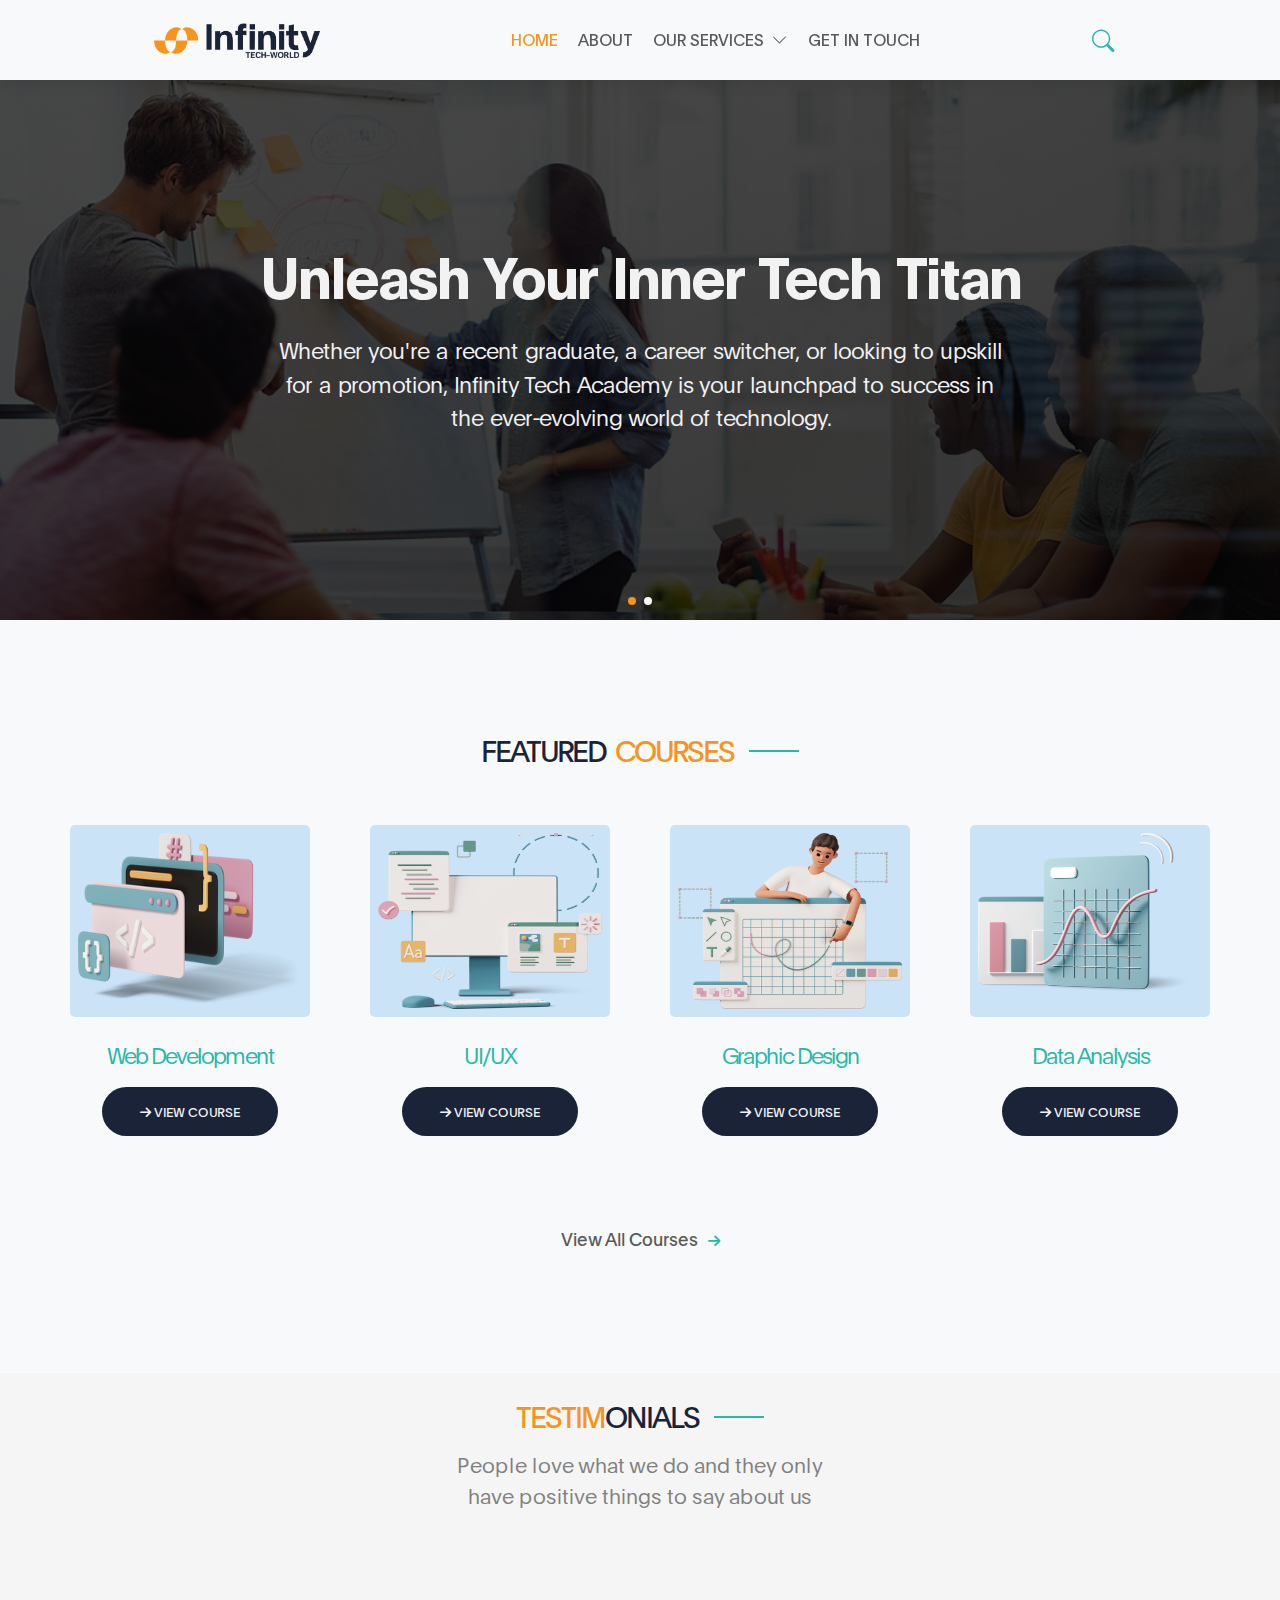
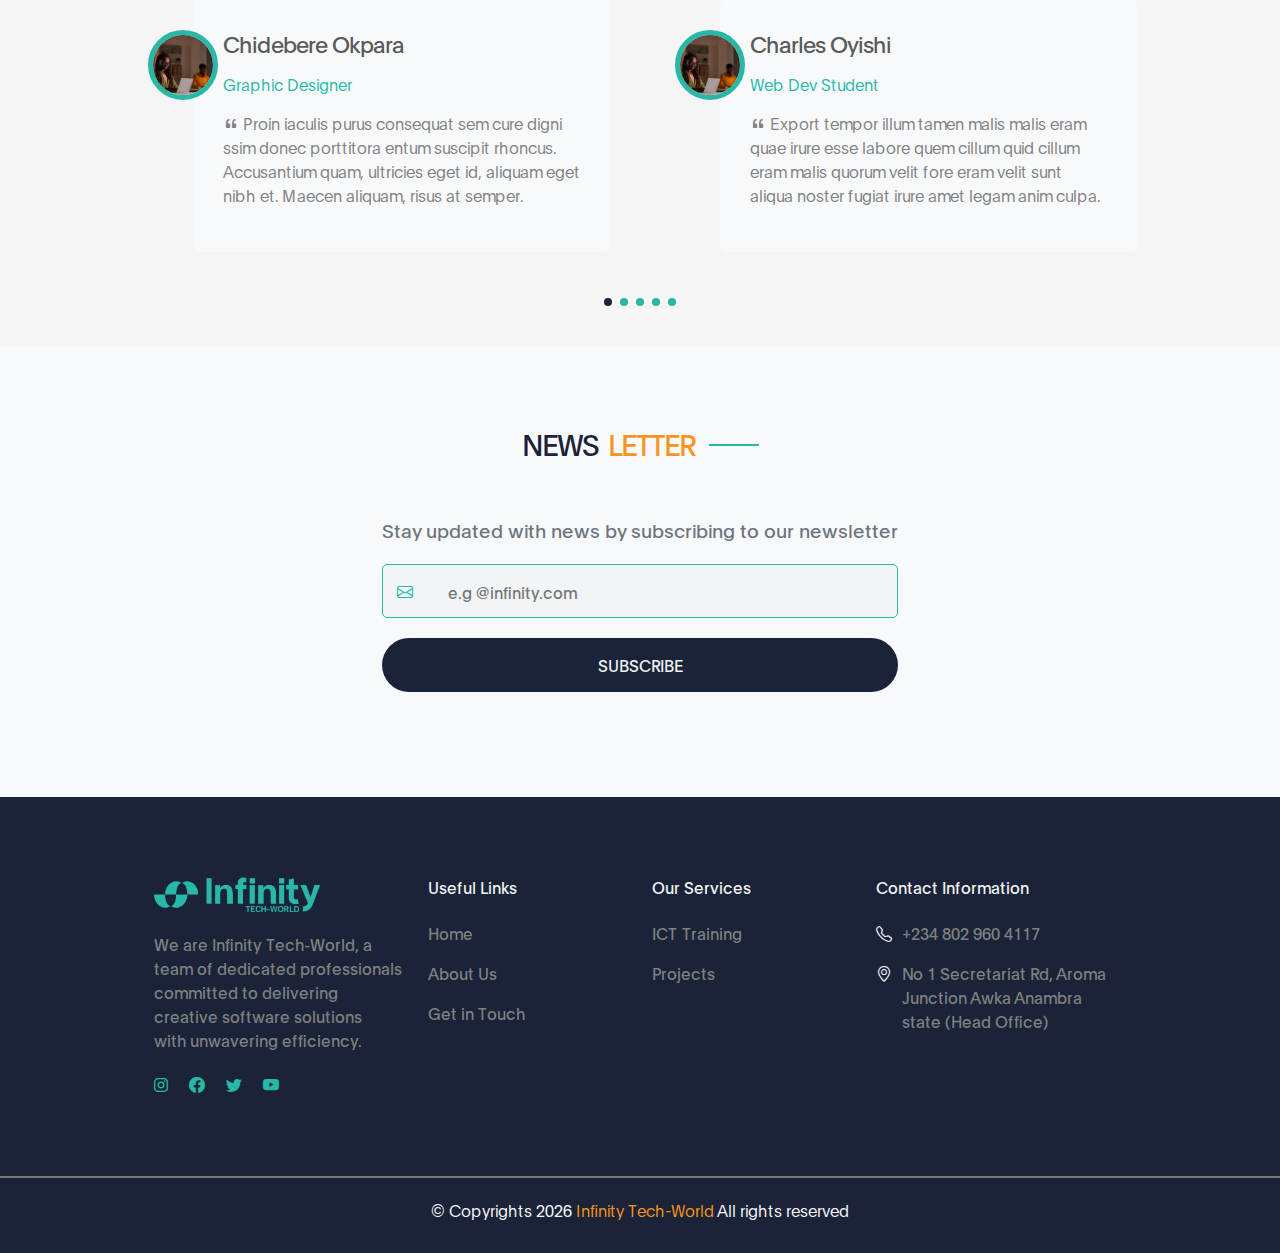
<file: index.html>
<!DOCTYPE html>
<html lang="en">

<head>
  <meta charset="UTF-8">
  <meta name="viewport" content="width=device-width, initial-scale=1.0">
  <title>Home</title>
  <link rel="stylesheet" href="Assets/bootstrap/css/bootstrap.min.css">
  <link rel="stylesheet" href="Assets/bootstrap-icons/bootstrap-icons.min.css">
  <link rel="stylesheet" href="Assets/fontawesome/all.min.css">
  <link rel="stylesheet" href="Assets/fontawesome/fontawesome.min.css">
  <link rel="stylesheet" href="Assets/swiper/swiper-bundle.min.css">

  <link rel="stylesheet" href="style.css">

</head>

<body>

  <!-- HEADER SECTION    -->

  <header id="header">
    <!-- LOGO    -->
    <div class="logo">
      <img src="Assets/Images/Logos/BigScreenLogo.png" alt="logo image" id="BigScreenLogo" />
      <img src="Assets/Images/Logos/SmallScreenLogo.png"" alt=" logo image" id="SmallScreenLogo" />
    </div>


    <!-- NAVIGATION BAR   -->
    <nav class="navBar" id="navBar">
      <ul class="nav">
        <div class="closeBox">
          <div id="closeMenu">
            <i class="fa fa-times" id="times"></i>
          </div>
        </div>
        <li>
          <a class="nav-link active" href="Index.html">Home</a>
        </li>

        <li>
          <a class="nav-link  " href="about.html">About</a>
        </li>
        <li class="dropdown" id="drop1">
          <a href="javascript:void(0)"><span class="services">Our Services</span> <i class="bi bi-chevron-down "
              id="iconUp"></i></a>
          <ul id="container1">
            <li class="dropdown" id="drop2">
              <a href="javascript:void(0)"><span>ICT Training</span> <i class="bi bi-chevron-down"></i></a>
              <ul id="container2">
                <li><a href="#">Desktop Publishing</a></li>
                <li><a href="#">Web Development</a></li>
                <li><a href="#">Graphic Design</a></li>
                <a href="courses.html" class="courseMore" style="border-radius: 2px; display: inline-block; width: 100%; ">View
                  More</a>
              </ul>
            </li>
            <li>
              <a href="#">Projects</a>
            </li>
          </ul>
        </li>
        <li><a href="contact.html" class="getIntouch customBtn">Get in touch</a></li>
      </ul>
    </nav>
    <!-- NAV MENU  -->
    <div id="action">
      <!-- SEARCH  -->
      <div class="searchBtn" id="searchBtn">
        <i class="bi bi-search"></i>
      </div>
      <div class="searchBackDrop" id="searchBackDrop">
        <!-- <div class="closeSearch" id="closeSearch">
          <i class="fa fa-times" id="searchClose"></i>
        </div> -->

        <form action="#" id="searchForm">
          <label for="searchInput">
            <i class="bi bi-search formIcon"></i>
          </label>
          <input type="text" placeholder="Search Course..." id="searchInput">
        </form>

      </div>
      <div class="toggler" id="toggler">
        <i class="fa fa-bars-staggered mobile-nav-toggle " id="toggle"></i>
      </div>
    </div>

  </header>



  <main>

    <!-- HERO  -->
    <section class="Hero " id="hero">
      <div class="swiper heroSwiper">
        <div class="swiper-wrapper">
          <!-- SLIDE ONE  -->
          <div class="swiper-slide slide-1">
            <div class="text-container">
              <h2> Unleash Your Inner Tech Titan


              </h2>
              <p>
                Whether you're a recent graduate, a career switcher, or looking to upskill for a
                promotion, Infinity Tech Academy is your launchpad to success in the ever-evolving
                world of technology.
              </p>
            </div>
          </div>
          <!-- SLIDE TWO  -->
          <div class="swiper-slide slide-2">
            <div class="text-container">
              <h2> We are a passionate community


              </h2>
              <p>dedicated to empowering individuals and organizations with the knowledge and
                expertise to thrive in the dynamic tech landscape. </p>
            </div>
          </div>
          <!-- SLIDE THREE  -->
          <!-- <div class="swiper-slide slide-3">
            <div class="text-container">
              <h2>Start Your Tech Career At <span>Infinity Tech Academy</span>

              </h2>
              <p>We are empowering tomorrow's innovators today with cutting-edge
                IT skills, fostering innovation, economic
                growth and technological adoption on the continent.</p>
            </div>
          </div> -->
        </div>
        <div class="swiper-pagination"></div>
      </div>
    </section>


    <!-- COURSES  -->
    <section id="courses" class="Courses section">
      <div class="sectionHeader">
        <h2>Featured <span>courses</span></h2>
      </div>

      <div class="courseContainer">
        <!-- CARD ONE -->
        <div class="Ccard">
          <div class="img">
            <img src="Assets/Images/CourseImg/web.png" alt="" class="courseImg">
            <p class="imgOverlay">
              <span class="truncate-overflow">
                Become a full-fledged web developer with expertise in
                both front-end and back-end development. Build dynamic and interactive
                websites from scratch.
              </span>
            </p>
          </div>
          <div class="cardBody">
            <p class="cardTitle">
              <a href="#">web development </a>
            </p>
            <button class="readMore">
              <a href="#"><i class="fa fa-arrow-right"></i> view course</a>
            </button>
          </div>
        </div>

        <!-- CARD TWO -->
        <div class="Ccard">
          <div class="img">
            <img src="Assets/Images/CourseImg/UIUX.png" alt="" class="courseImg">
            <p class="imgOverlay">
              <span class="truncate-overflow">
                Master the art of creating intuitive and visually
                appealing user experiences that captivate users and drive engagement.
              </span>
            </p>
          </div>
          <div class="cardBody">
            <p class="cardTitle">
              <a href="#">UI/UX</a>
            </p>
            <button class="readMore">
              <a href="#"><i class="fa fa-arrow-right"></i> view course</a>
            </button>
          </div>
        </div>


        <!-- CARD THREE -->
        <div class="Ccard">
          <div class="img">
            <img src="Assets/Images/CourseImg/graphiocDesign.png" alt="" class="courseImg">
            <p class="imgOverlay">
              <span class="truncate-overflow">
                Unleash your creative potential and learn to
                produce stunning graphic designs using industry-standard software like Adobe
                Photoshop and Illustrator.
              </span>
            </p>
          </div>
          <div class="cardBody">
            <p class="cardTitle">
              <a href="#">graphic design</a>
            </p>
            <button class="readMore">
              <a href="#"><i class="fa fa-arrow-right"></i> view course</a>
            </button>
          </div>
        </div>

        <!-- CARD FOUR -->
        <div class="Ccard " id="card4">
          <div class="img">
            <img src="Assets/Images/CourseImg/analysis.png" alt="" class="courseImg">
            <p class="imgOverlay">
              <span class="truncate-overflow">

                Transform from data novice to data guru!
                Learn to collect, analyze, and interpret data to gain valuable insights that inform
                strategic decision-making
              </span>
            </p>
          </div>
          <div class="cardBody">
            <p class="cardTitle">
              <a href="#">data analysis</a>
            </p>
            <button class="readMore">
              <a href="#"><i class="fa fa-arrow-right"></i> view course</a>
            </button>
          </div>
        </div>


      </div>
      <div id="allCoursesBtn">
        <a href="courses.html">
          view all courses <i class="fa fa-arrow-right"></i>
        </a>
      </div>
    </section>


    <!-- TESTIMONIAL SECTION   -->

    <section id="testimonials" class="testimonials section">
      <div class="testimonialContainer">
        <div class="sectionHeader">
          <h2><span>Testim</span>onials</h2>
          <p class="">People love what we do and they only have positive things to say about us</p>
        </div>

        <div class="testimonials-slider swiper">
          <div class="swiper-wrapper">
            <!-- SLIDE ONE -->
            <div class="swiper-slide">
              <div class="testimonial-wrapper">
                <div class="testimonial-item">
                  <img src="Assets/Images/testimonials/testimonialImg.webp" class="testimonial-img" alt="">
                  <h3>Chidebere Okpara</h3>
                  <p class="course">Graphic Designer</p>
                  <p>
                    <i class="bi bi-quote"></i>
                    Proin iaculis purus consequat sem cure digni ssim donec porttitora entum suscipit rhoncus.
                    Accusantium
                    quam, ultricies eget id, aliquam eget nibh et. Maecen aliquam, risus at semper.

                  </p>
                </div>
              </div>
            </div>
            <!-- SLIDE TWO -->
            <div class="swiper-slide">
              <div class="testimonial-wrapper">
                <div class="testimonial-item">
                  <img src="Assets/Images/testimonials/testimonialImg.webp" class="testimonial-img" alt="">
                  <h3>Charles Oyishi</h3>
                  <p class="course">Web Dev Student</p>
                  <p>
                    <i class="bi bi-quote"></i>
                    Export tempor illum tamen malis malis eram quae irure esse labore quem cillum quid cillum eram malis
                    quorum velit fore eram velit sunt aliqua noster fugiat irure amet legam anim culpa.

                  </p>
                </div>
              </div>
            </div>
            <!-- SLIDE THREE -->
            <div class="swiper-slide">
              <div class="testimonial-wrapper">
                <div class="testimonial-item">
                  <img src="Assets/Images/testimonials/testimonialImg.webp" class="testimonial-img" alt="">
                  <h3>Ella Clement</h3>
                  <p class="course">UI/UX Student</p>
                  <p>
                    <i class="bi bi-quote"></i>
                    Enim nisi quem export duis labore cillum quae magna enim sint quorum nulla quem veniam duis minim
                    tempor labore quem eram duis noster aute amet eram fore quis sint minim.

                  </p>

                </div>
              </div>
            </div>
            <!-- SLIDE FOUR -->
            <div class="swiper-slide">
              <div class="testimonial-wrapper">
                <div class="testimonial-item">
                  <img src="Assets/Images/testimonials/testimonialImg.webp" class="testimonial-img" alt="">
                  <h3>Kachi Emodi</h3>
                  <p class="course">Data Analysis Student</p>
                  <p>
                    <i class="bi bi-quote"></i>
                    Fugiat enim eram quae cillum dolore dolor amet nulla culpa multos export minim fugiat minim velit
                    minim dolor enim duis veniam ipsum anim magna sunt elit fore quem dolore labore illum veniam.

                  </p>
                </div>
              </div>
            </div>
            <!-- SLIDE FIVE -->
            <div class="swiper-slide">
              <div class="testimonial-wrapper">
                <div class="testimonial-item">
                  <img src="Assets/Images/testimonials/testimonialImg.webp" class="testimonial-img" alt="">
                  <h3>Gift James</h3>
                  <p class="course">Cyber Security Student</p>
                  <p>
                    <i class="bi bi-quote"></i>
                    Quis quorum aliqua sint quem legam fore sunt eram irure aliqua veniam tempor noster veniam enim
                    culpa
                    labore duis sunt culpa nulla illum cillum fugiat legam esse veniam culpa fore nisi cillum quid.

                  </p>

                </div>
              </div>
            </div>

          </div>
          <div class="swiper-pagination"></div>
        </div>
      </div>
    </section>


    <!-- NEWS LETTER  SECTION   -->

    <section class="section" id="Newsletter">
      <div class="newsContainer">
        <div class="sectionHeader">
          <h2>news <span>letter</span></h2>
        </div>


        <div class="mainContainerWidth">

          <div class="NewsImg">
            <div class="NewsImg">
              <img src="Assets/Images/NewsLetter.png" alt="">
            </div>
          </div>


          <div class="NewsContent">
            <p class="text-secondary">Stay updated with news by subscribing to our newsletter </p>
            <form action="" class="newLetterForm ">
              <div class="inputBox">
                <i class="bi bi-envelope"></i>
                <input type="email" placeholder="e.g @infinity.com" class="text-secondary" required>
              </div>

              <button type="submit" id="newsBtn" class="readMore">Subscribe</button>
            </form>
          </div>

        </div>
      </div>
    </section>
  </main>

  <!-- SCROLLTOTOP BUTTON  -->
  <div id="scroll-Top">
    <div class="return-to-top">
      <i class="bi bi-arrow-up-short " id="scroll-top"></i>
    </div>
  </div>

  <!-- FOOTER  -->
  <footer>
    <div class="footer">
      <div class="footerContent">
        <img src="Assets/Images/Logos/footer logo.png" alt="logo image" height="40px" />
        <p>
          We are Infinity Tech-World, a team of dedicated professionals
          committed to delivering creative software solutions with unwavering
          efficiency.
        </p>

        <div class="icons">
          <a href="https://instagram.com/infinitytechworld.com">
            <i class="fab fa-instagram" title="instagram link" target="_blank"></i></a>
          <a rel="noopener" href="http://www.facebook.com/InfinityTechWorldltd" title="facebook link" target="_blank">
            <i class="bi bi-facebook"></i></a>
          <a rel="noopener" href="http://www.twitter.com/infinitytechW" title="twitter link">
            <i class="bi bi-twitter" target="_blank"></i></a>
          <a rel="noopener" href="http://www.youtube.com/results?search_query=infinity+tech+world" target="_blank">
            <i class="bi bi-youtube" title="youtube link"></i></a>
        </div>
      </div>

      <div class="footerContent">
        <h4>useful links</h4>
        <ul>
          <li><a href="index.html">Home</a></li>
          <li><a href="about.html">About Us</a></li>
          <li><a href="contact.html">Get in Touch</a></li>
        </ul>
      </div>
      <div class="footerContent">
        <h4>our services</h4>
        <ul>
          <li><a href="#">ICT Training</a></li>
          <li><a href="#">Projects</a></li>
        </ul>
      </div>

      <div class="footerContent">
        <h4>contact information</h4>
        <ul>
          <li><i class="bi bi-telephone"></i>+234 802 960 4117</li>
          <li>
            <i class="bi bi-geo-alt"></i>No 1 Secretariat Rd, Aroma
            Junction Awka Anambra state (Head Office)
          </li>
        </ul>
      </div>
    </div>

    <div class="allRights">
      <p>
        &copy Copyrights
        <script>
          document.write(new Date().getFullYear());
        </script>
        <span>Infinity Tech-World </span>All rights reserved
      </p>
    </div>
  </footer>

  <script src="Assets/jquery.min.js"></script>
  <script src="Assets/swiper/swiper-bundle.min.js"></script>
  <script src="Assets/bootstrap/js/bootstrap.min.js"></script>
  <script src="script.js"></script>
</body>

</html>
</file>
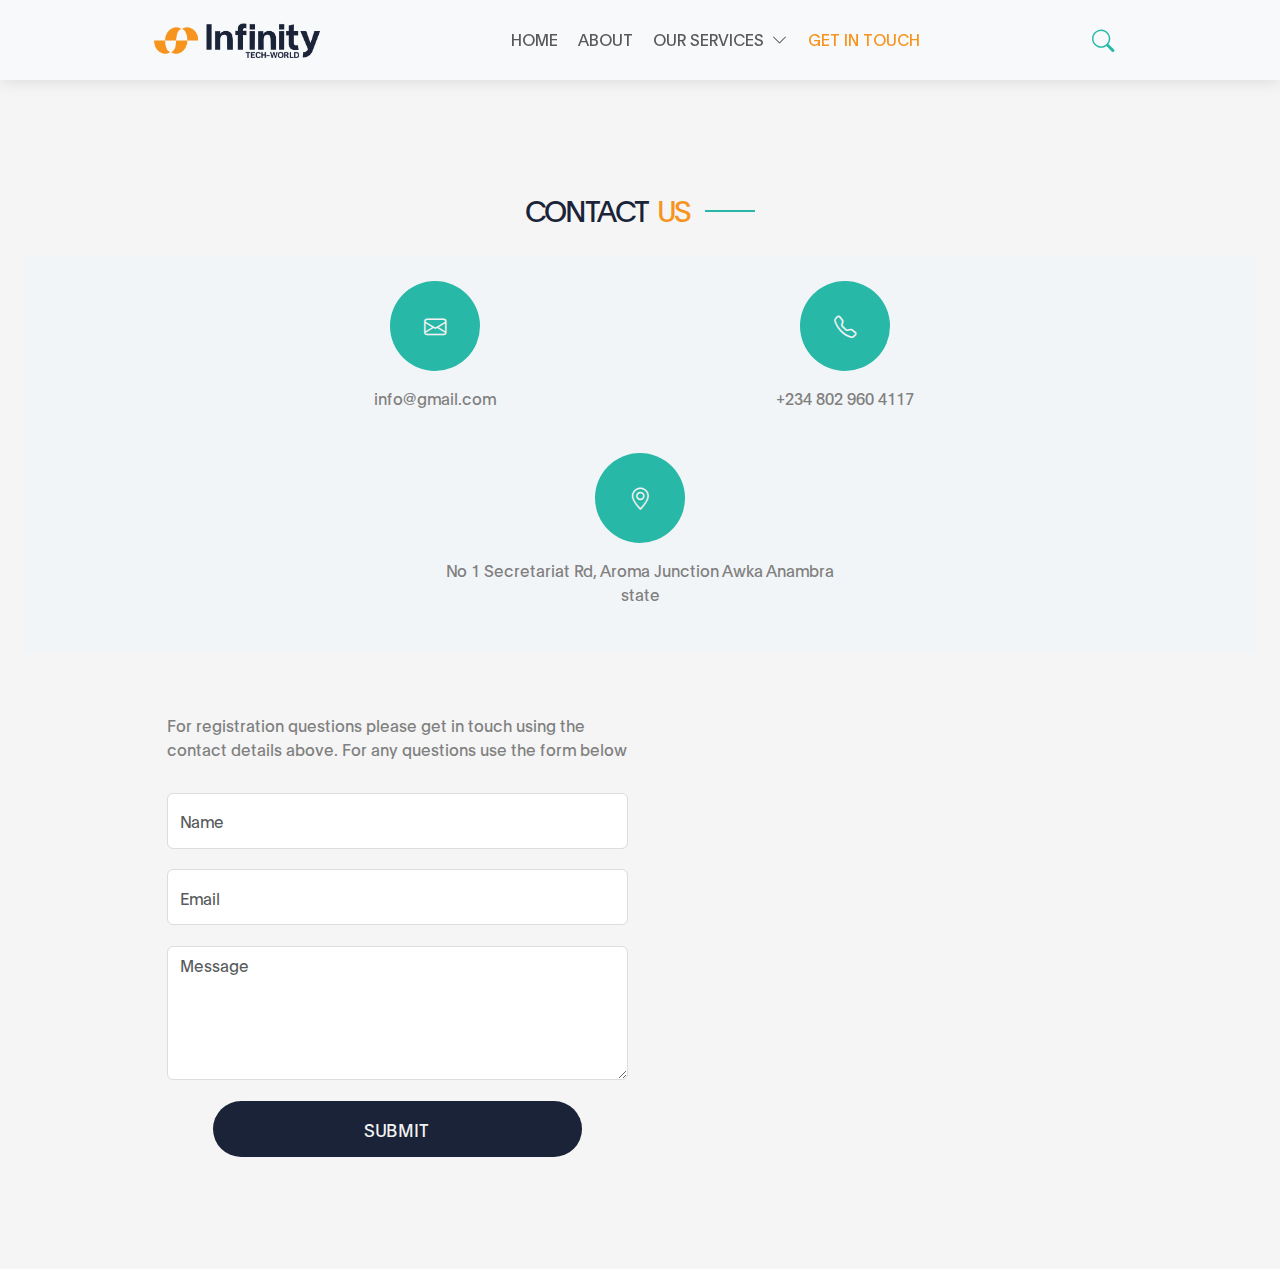
<file: contact.html>
<!DOCTYPE html>
<html lang="en">

<head>
  <meta charset="UTF-8">
  <meta name="viewport" content="width=device-width, initial-scale=1.0">
  <title>Contact</title>
  <link rel="stylesheet" href="Assets/bootstrap/css/bootstrap.min.css">
  <link rel="stylesheet" href="Assets/bootstrap-icons/bootstrap-icons.min.css">
  <link rel="stylesheet" href="Assets/fontawesome/all.min.css">
  <link rel="stylesheet" href="Assets/fontawesome/fontawesome.min.css">
  <link rel="stylesheet" href="Assets/swiper/swiper-bundle.min.css">

  <link rel="stylesheet" href="style.css">

</head>

<body>

  <!-- HEADER SECTION    -->

  <header id="header">
    <!-- LOGO    -->
    <div class="logo">
      <img src="Assets/Images/Logos/BigScreenLogo.png" alt="logo image" id="BigScreenLogo" />
      <img src="Assets/Images/Logos/SmallScreenLogo.png"" alt=" logo image" id="SmallScreenLogo" />
    </div>

    <!-- NAVIGATION BAR   -->
    <nav class="navBar" id="navBar">
      <ul class="nav">
        <div class="closeBox">
          <div id="closeMenu">
            <i class="fa fa-times" id="times"></i>
          </div>
        </div>
        <li>
          <a class="nav-link " href="Index.html">Home</a>
        </li>

        <li>
          <a class="nav-link " href="about.html">About</a>
        </li>
        <li class="dropdown" id="drop1">
          <a href="javascript:void(0)"><span class="services">Our Services</span> <i class="bi bi-chevron-down"></i></a>
          <ul id="container1">
            <li class="dropdown" id="drop2">
              <a href="javascript:void(0)"><span>ICT Training</span> <i class="bi bi-chevron-down"></i></a>
              <ul id="container2">
                <li><a href="#">Desktop Publishing</a></li>
                <li><a href="#">Web Development</a></li>
                <li><a href="#">Graphic Design</a></li>
                <a href="courses.html" class="courseMore" style="border-radius: 2px; display: inline-block; width: 100%; ">View
                  More</a>
              </ul>
            </li>
            <li>
              <a href="#">Projects</a>
            </li>
          </ul>
        </li>
        <li><a href="contact.html" class="getIntouch active">Get in touch</a></li>
      </ul>
    </nav>

    <!-- NAV MENU  -->
    <div id="action">
      <!-- SEARCH  -->
      <div class="searchBtn" id="searchBtn">
        <i class="bi bi-search"></i>
      </div>
      <div class="searchBackDrop" id="searchBackDrop">
        <!-- <div class="closeSearch" id="closeSearch">
        <i class="fa fa-times"></i>
      </div> -->

        <form action="#" id="searchForm">
          <label for="searchInput">
            <i class="bi bi-search formIcon"></i>
          </label>
          <input type="text" placeholder="Search Course..." id="searchInput">
        </form>

      </div>
      <div class="toggler" id="toggler">
        <i class="fa fa-bars-staggered mobile-nav-toggle " id="toggle"></i>
      </div>
    </div>

  </header>

  <main>
    <section class="contact section" id="contact">
      <div class="sectionHeader">
        <h2>contact <span>us</span></h2>
      </div>

      <div class="contactContainer">
        <div class="infoItem">
          <div class="infoIcon">
            <i class="bi bi-envelope"></i>
          </div>
          <div class="info">
            <p><a href="mailto:infinitytechworldofficial@gmail.com"> info@gmail.com</a></p>
          </div>
        </div>

        <div class="infoItem">
          <div class="infoIcon">
            <i class="bi bi-telephone"></i>
          </div>
          <div class="info">
            <p>+234 802 960 4117</p>
          </div>
        </div>

        <div class="infoItem">
          <div class="infoIcon">
            <i class="bi bi-geo-alt"></i>
          </div>
          <div class="info">
            <p>No 1 Secretariat Rd, Aroma Junction Awka Anambra state</p>
            </p>
          </div>
        </div>
      </div>

      <div class="container " id="formField">
        <div class="row">
          <!-- FORM  -->
          <div class=" col-lg-5 col-12 offset-lg-1">
            <p class="mb-4 pb-2">For registration questions please get in touch
              using the contact details above. For any questions use the form below
            </p>

            <form action="#" method="post" class="contact-form webform" role="form">
              <input type="text" class="form-control text-secondary rounded" name="cf-name" placeholder="Name">

              <input type="email" class="form-control text-secondary rounded" name="cf-email" placeholder="Email">

              <textarea class="form-control text-secondary rounded" rows="5" name="cf-message"
                placeholder="Message"></textarea>

              <button type="submit" class="readMore formBtn " id="submit-button" name="submit">Submit</button>
            </form>
          </div>
          <!-- MAP  -->
          <div class="mx-auto mt-4 mt-lg-0  col-lg-4 col-12">
            <div class="google-map rounded">
              <iframe
                src="https://www.google.com/maps/embed?pb=!1m18!1m12!1m3!1d3966.2255364547595!2d7.079898575029095!3d6.233972826460108!2m3!1f0!2f0!3f0!3m2!1i1024!2i768!4f13.1!3m3!1m2!1s0x1043830053c9ed5b%3A0xd88a287c3dc9b6dd!2sAroma!5e0!3m2!1sen!2sng!4v1715223651347!5m2!1sen!2sng"
                width="600" height="450" style="border:0;" allowfullscreen="" loading="lazy"
                referrerpolicy="no-referrer-when-downgrade"></iframe>
            </div>
          </div>
        </div>
      </div>
    </section>
  </main>

  <!-- SCROLLTOTOP BUTTON  -->
  <div id="scroll-Top">
    <div class="return-to-top">
      <i class="bi bi-arrow-up-short " id="scroll-top"></i>
    </div>
  </div>

  <script src="Assets/jquery.min.js"></script>
  <script src="Assets/swiper/swiper-bundle.min.js"></script>
  <script src="Assets/bootstrap/js/bootstrap.min.js"></script>
  <script src="script.js"></script>
</body>

</html>
</file>
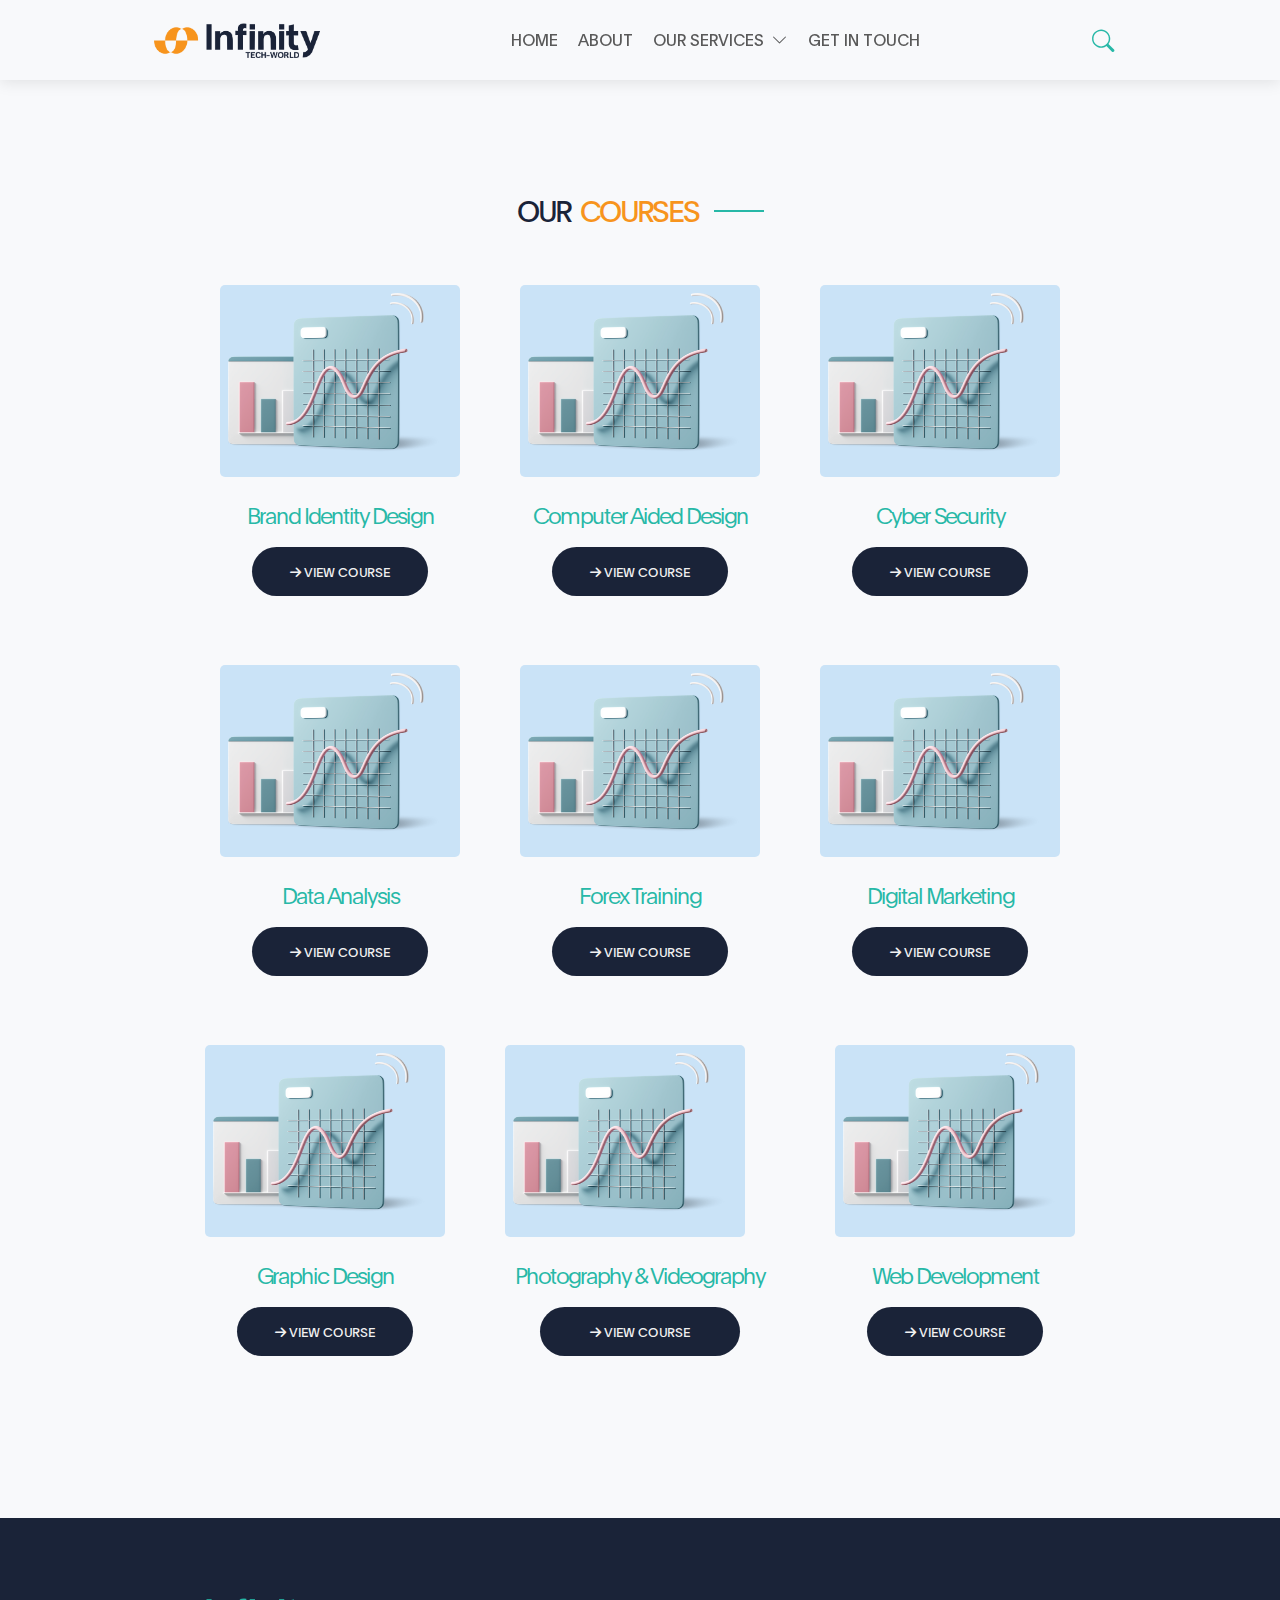
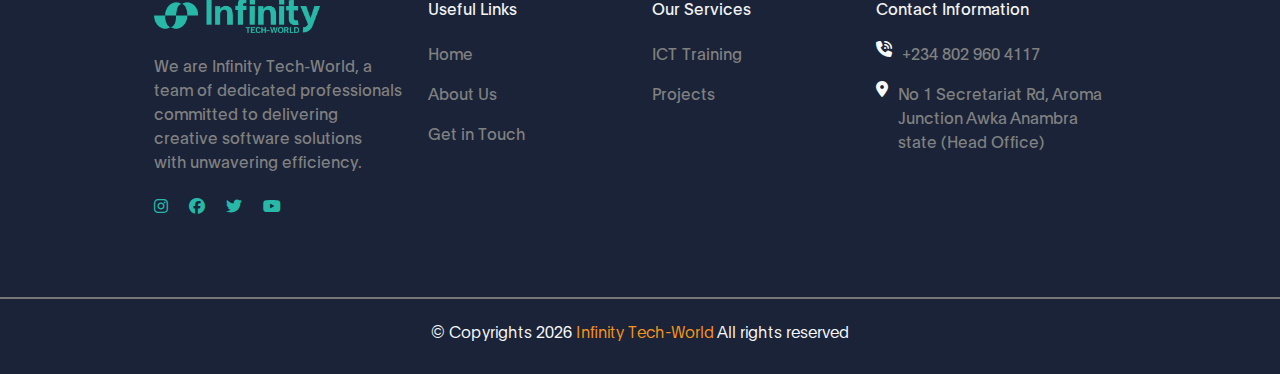
<file: courses.html>
<!DOCTYPE html>
<html lang="en">

<head>
  <meta charset="UTF-8">
  <meta name="viewport" content="width=device-width, initial-scale=1.0">
  <title>Courses</title>
  <link rel="stylesheet" href="Assets/bootstrap/css/bootstrap.min.css">
  <link rel="stylesheet" href="Assets/bootstrap-icons/bootstrap-icons.min.css">
  <link rel="stylesheet" href="Assets/fontawesome/all.min.css">
  <link rel="stylesheet" href="Assets/fontawesome/fontawesome.min.css">
  <link rel="stylesheet" href="Assets/swiper/swiper-bundle.min.css">

  <link rel="stylesheet" href="style.css">

</head>

<body>

  <!-- HEADER SECTION    -->

  <header id="header">
    <!-- LOGO    -->
    <div class="logo">
      <img src="Assets/Images/Logos/BigScreenLogo.png" alt="logo image" id="BigScreenLogo" />
      <img src="Assets/Images/Logos/SmallScreenLogo.png"" alt=" logo image" id="SmallScreenLogo" />
    </div>

    <!-- NAVIGATION BAR   -->
    <nav class="navBar" id="navBar">
      <ul class="nav">
        <div class="closeBox">
          <div id="closeMenu">
            <i class="fa fa-times" id="times"></i>
          </div>
        </div>
        <li>
          <a class="nav-link " href="Index.html">Home</a>
        </li>

        <li>
          <a class="nav-link  " href="about.html">About</a>
        </li>
        <li class="dropdown" id="drop1">
          <a href="javascript:void(0)"><span class="services">Our Services</span> <i class="bi bi-chevron-down"></i></a>
          <ul id="container1">
            <li class="dropdown" id="drop2">
              <a href="javascript:void(0)"><span>ICT Training</span> <i class="bi bi-chevron-down"></i></a>
              <ul id="container2">
                <li><a href="#">Desktop Publishing</a></li>
                <li><a href="#">Web Development</a></li>
                <li><a href="#">Graphic Design</a></li>
                <a href="courses.html" class="courseMore" style="border-radius: 2px; display: inline-block; width: 100%; ">View
                  More</a>
              </ul>
            </li>
            <li>
              <a href="#">Projects</a>
            </li>
          </ul>
        </li>
        <li><a href="contact.html" class="getIntouch customBtn">Get in touch</a></li>
      </ul>
    </nav>

    <!-- NAV MENU  -->
    <div id="action">
      <!-- SEARCH  -->
      <div class="searchBtn" id="searchBtn">
        <i class="bi bi-search"></i>
      </div>
      <div class="searchBackDrop" id="searchBackDrop">
        <!-- <div class="closeSearch" id="closeSearch">
          <i class="fa fa-times"></i>
        </div> -->
        <form action="#" id="searchForm">
          <label for="searchInput">
            <i class="bi bi-search formIcon"  ></i>
          </label>
          <input type="text" placeholder="Search Course..." id="searchInput">
        </form>

      </div>
      <div class="toggler" id="toggler">
        <i class="fa fa-bars-staggered mobile-nav-toggle " id="toggle"></i>
      </div>
    </div>

  </header>
  <main>
    <!-- COURSES  -->
    <section id="courses" class="Courses section">
      <div class="sectionHeader">
        <h2>our <span>courses</span></h2>
      </div>

      <div class="courseContainer CourseOutline">
        <!-- CARD ONE -->
        <div class="Ccard " id="card4">
          <div class="img">
            <img src="Assets/Images/CourseImg/analysis.png" alt="" class="courseImg">
            <p class="imgOverlay">
              <span class="truncate-overflow">

                Transform from data novice to data guru!
                Learn to collect, analyze, and interpret data to gain valuable insights that inform
                strategic decision-making
              </span>
            </p>
          </div>
          <div class="cardBody">
            <p class="cardTitle">
              <a href="#">brand identity design</a>
            </p>
            <button class="readMore">
              <a href="#"><i class="fa fa-arrow-right"></i> view course</a>
            </button>
          </div>
        </div>

        <!-- CARD TWO -->
        <div class="Ccard " id="card4">
          <div class="img">
            <img src="Assets/Images/CourseImg/analysis.png" alt="" class="courseImg">
            <p class="imgOverlay">
              <span class="truncate-overflow">

                Transform from data novice to data guru!
                Learn to collect, analyze, and interpret data to gain valuable insights that inform
                strategic decision-making
              </span>
            </p>
          </div>
          <div class="cardBody">
            <p class="cardTitle">
              <a href="#">computer aided design</a>
            </p>
            <button class="readMore">
              <a href="#"><i class="fa fa-arrow-right"></i> view course</a>
            </button>
          </div>
        </div>


        <!-- CARD THREE -->
        <div class="Ccard " id="card4">
          <div class="img">
            <img src="Assets/Images/CourseImg/analysis.png" alt="" class="courseImg">
            <p class="imgOverlay">
              <span class="truncate-overflow">

                Transform from data novice to data guru!
                Learn to collect, analyze, and interpret data to gain valuable insights that inform
                strategic decision-making
              </span>
            </p>
          </div>
          <div class="cardBody">
            <p class="cardTitle">
              <a href="#">cyber security</a>
            </p>
            <button class="readMore">
              <a href="#"><i class="fa fa-arrow-right"></i> view course</a>
            </button>
          </div>
        </div>

        <!-- CARD FOUR -->
        <div class="Ccard " id="card4">
          <div class="img">
            <img src="Assets/Images/CourseImg/analysis.png" alt="" class="courseImg">
            <p class="imgOverlay">
              <span class="truncate-overflow">

                Transform from data novice to data guru!
                Learn to collect, analyze, and interpret data to gain valuable insights that inform
                strategic decision-making
              </span>
            </p>
          </div>
          <div class="cardBody">
            <p class="cardTitle">
              <a href="#">data analysis</a>
            </p>
            <button class="readMore">
              <a href="#"><i class="fa fa-arrow-right"></i> view course</a>
            </button>
          </div>
        </div>


        <!-- CARD FIVE -->
        <div class="Ccard " id="card4">
          <div class="img">
            <img src="Assets/Images/CourseImg/analysis.png" alt="" class="courseImg">
            <p class="imgOverlay">
              <span class="truncate-overflow">

                Transform from data novice to data guru!
                Learn to collect, analyze, and interpret data to gain valuable insights that inform
                strategic decision-making
              </span>
            </p>
          </div>
          <div class="cardBody">
            <p class="cardTitle">
              <a href="#">forex training</a>
            </p>
            <button class="readMore">
              <a href="#"><i class="fa fa-arrow-right"></i> view course</a>
            </button>
          </div>
        </div>



        <!-- CARD SIX -->
        <div class="Ccard " id="card4">
          <div class="img">
            <img src="Assets/Images/CourseImg/analysis.png" alt="" class="courseImg">
            <p class="imgOverlay">
              <span class="truncate-overflow">

                Transform from data novice to data guru!
                Learn to collect, analyze, and interpret data to gain valuable insights that inform
                strategic decision-making
              </span>
            </p>
          </div>
          <div class="cardBody">
            <p class="cardTitle">
              <a href="#">digital marketing</a>
            </p>
            <button class="readMore">
              <a href="#"><i class="fa fa-arrow-right"></i> view course</a>
            </button>
          </div>
        </div>



        <!-- CARD SEVEN -->
        <div class="Ccard " id="card4">
          <div class="img">
            <img src="Assets/Images/CourseImg/analysis.png" alt="" class="courseImg">
            <p class="imgOverlay">
              <span class="truncate-overflow">

                Transform from data novice to data guru!
                Learn to collect, analyze, and interpret data to gain valuable insights that inform
                strategic decision-making
              </span>
            </p>
          </div>
          <div class="cardBody">
            <p class="cardTitle">
              <a href="#">graphic design</a>
            </p>
            <button class="readMore">
              <a href="#"><i class="fa fa-arrow-right"></i> view course</a>
            </button>
          </div>
        </div>



        <!-- CARD EIGHT -->
        <div class="Ccard " id="card4">
          <div class="img">
            <img src="Assets/Images/CourseImg/analysis.png" alt="" class="courseImg">
            <p class="imgOverlay">
              <span class="truncate-overflow">

                Transform from data novice to data guru!
                Learn to collect, analyze, and interpret data to gain valuable insights that inform
                strategic decision-making
              </span>
            </p>
          </div>
          <div class="cardBody">
            <p class="cardTitle">
              <a href="#">photography & videography</a>
            </p>
            <button class="readMore">
              <a href="#"><i class="fa fa-arrow-right"></i> view course</a>
            </button>
          </div>
        </div>



        <!-- CARD NINE -->
        <div class="Ccard " id="card4">
          <div class="img">
            <img src="Assets/Images/CourseImg/analysis.png" alt="" class="courseImg">
            <p class="imgOverlay">
              <span class="truncate-overflow">

                Transform from data novice to data guru!
                Learn to collect, analyze, and interpret data to gain valuable insights that inform
                strategic decision-making
              </span>
            </p>
          </div>
          <div class="cardBody">
            <p class="cardTitle">
              <a href="#">web development</a>
            </p>
            <button class="readMore">
              <a href="#"><i class="fa fa-arrow-right"></i> view course</a>
            </button>
          </div>
        </div>


      </div>
    </section>
  </main>

  <!-- SCROLLTOTOP BUTTON  -->
  <div id="scroll-Top">
    <div class="return-to-top">
      <i class="bi bi-arrow-up-short " id="scroll-top"></i>
    </div>
  </div>

  <!-- FOOTER  -->
  <footer>
    <div class="footer">
      <div class="footerContent">
        <img src="Assets/Images/Logos/footer logo.png" alt="logo image" height="40px" />
        <p>
          We are Infinity Tech-World, a team of dedicated professionals
          committed to delivering creative software solutions with unwavering
          efficiency.
        </p>

        <div class="icons">
          <a href="https://instagram.com/infinitytechworld.com">
            <i class="fab fa-instagram" title="instagram link" target="_blank"></i></a>
          <a rel="noopener" href="http://www.facebook.com/InfinityTechWorldltd" title="facebook link" target="_blank">
            <i class="fab fa-facebook"></i></a>
          <a rel="noopener" href="http://www.twitter.com/infinitytechW" title="twitter link">
            <i class="fab fa-twitter" target="_blank"></i></a>
          <a rel="noopener" href="http://www.youtube.com/results?search_query=infinity+tech+world" target="_blank">
            <i class="fab fa-youtube" title="youtube link"></i></a>
        </div>
      </div>

      <div class="footerContent">
        <h4>useful links</h4>
        <ul>
          <li><a href="index.html">Home</a></li>
          <li><a href="about.html">About Us</a></li>
          <li><a href="contact.html">Get in Touch</a></li>
        </ul>
      </div>
      <div class="footerContent">
        <h4>our services</h4>
        <ul>
          <li><a href="#">ICT Training</a></li>
          <li><a href="#">Projects</a></li>
        </ul>
      </div>

      <div class="footerContent">
        <h4>contact information</h4>
        <ul>
          <li><i class="fa fa-phone-volume"></i>+234 802 960 4117</li>
          <li>
            <i class="fa fa-location-dot"></i>No 1 Secretariat Rd, Aroma
            Junction Awka Anambra state (Head Office)
          </li>
        </ul>
      </div>
    </div>

    <div class="allRights">
      <p>
        &copy Copyrights
        <script>
          document.write(new Date().getFullYear());
        </script>
        <span>Infinity Tech-World </span>All rights reserved
      </p>
    </div>
  </footer>

  <script src="Assets/jquery.min.js"></script>
  <script src="Assets/swiper/swiper-bundle.min.js"></script>
  <script src="Assets/bootstrap/js/bootstrap.min.js"></script>
  <script src="script.js"></script>
</body>

</html>
</file>
<file: style.css>
@font-face {
  font-family: "Plain";
  src: url("Assets/fonts/Plain-Regular.woff2") format("woff2"),
    url("Assets/fonts/Plain-Regular.woff") format("woff");
  font-weight: normal;
  font-style: normal;
}
@font-face {
  font-family: "Plain";
  src: url("Assets/fonts/Plain-Light.woff2") format("woff2"),
    url("Assets/fonts/Plain-Light.woff") format("woff");
  font-weight: 300;
  font-style: normal;
}
@font-face {
  font-family: "Plain";
  src: url("Assets/fonts/Plain-Bold.woff2") format("woff2"),
    url("Assets/fonts/Plain-Bold.woff") format("woff");
  font-weight: bold;
  font-style: normal;
}
:root {
  --base-font-family: "Plain", sans-serif;
  ---weight-light: 300;
  --weight-regular: 400;
  --weight-medium: 500;
  --weight-semi-bold: 600;
  --weight-bold: 700;
  --weight-extra-bold: 800;
  --weight-black: 900;

  --h1-font-size: 2rem;
  --h2-font-size: 1.8rem;
  --h3-font-size: 1.4rem;
  --p-font-size: 1rem;

  --border-radius-large: 50%;
  --border-radius-medium: 30px;
  --border-radius-small: 5px;

  --text-white: #f8f8f8;
  --text-white-secondary: #f2f2f2;
  --text-dark: #595959;
  --text-dark-secondary: #808080;
  --sub-text: #767676;
  --main-bg-color: #f5f5f5;
  --white-natural: #f8f9fb;
  --faint-White: #ddd;
  --white-tint: #f2f5f7;
  --pale-blue: #1a2338;
  --pale-blue-lighter: #202e4f;
  --light-blue: rgb(39, 184, 167);
  --lighter-green: rgb(4, 255, 135);
  --primary-color: #cae3f7;
  --secondary-color: #f7941d;

  ---transition: 0.3s ease-in-out;
  ---transition-2: 0.5s ease-in-out;

  --shadow-darker: 0px 10px 50px 0px rgba(26, 46, 85, 0.1);
  --shadow-darker2: 0px 20px 50px 0px rgba(26, 46, 85, 0.1);
  --shadow-dark: 0px 10px 30px 0px rgba(20, 36, 66, 0.15);
  --shadow-darkest: 0px 10px 30px 0px rgba(0, 0, 0, 0.05);
  --shadow-darker3: 0px 4px 50px 0px rgba(0, 0, 0, 0.1);
  --shadow-darker4: 0px 20px 70px 0px rgba(15, 107, 92, 0.2);
  --shadow-Default: 0px 0px 30px rgba(127, 137, 161, 0.25);
}

* {
  -webkit-box-sizing: border-box;
  -moz-box-sizing: border-box;
  box-sizing: border-box;
  outline: none;
}

*::before,
*::after {
  -webkit-box-sizing: border-box;
  -moz-box-sizing: border-box;
  box-sizing: border-box;
}
a,
a:hover,
i,
a:active,
a:focus {
  outline: none;
  text-decoration: none;
}
ul {
  list-style-type: none;
}
html {
  scroll-behavior: smooth;
}
body {
  margin: 0;
  padding: 0;
  background-color: var(--main-bg-color);
  color: var(--text-dark);
  font-size: 1rem;
  -webkit-user-select: none;
  -moz-user-select: none;
  -os-user-select: none;
  -ms-user-select: none;
  user-select: none;
  font-family: var(--base-font-family);
}
h1 {
  font-size: var(--h1-font-size);
  font-weight: var(--weight-medium);
  letter-spacing: -1px;
  text-transform: uppercase;
  margin: 20px 0;
}
h2 {
  font-size: var(--h2-font-size);
  font-weight: var(--weight-medium);
  letter-spacing: -2px;
  word-spacing: 5px;
}
h3 {
  font-size: var(--h3-font-size);
  font-weight: var(--weight-regular);
  letter-spacing: -1px;
  margin: 0;
}
p {
  font-size: var(--p-font-size);
  font-weight: var(---weight-light);
  line-height: 1.5em;
}
main {
  margin-top: 86px;
  overflow: hidden;
}
/* SECTION STYLES  */
.section {
  padding: 3rem 25px;
  position: relative;
}
.sectionHeader {
  margin-bottom: 30px;
  text-align: center;
  position: relative;
}
.sectionHeader h2 {
  font-size: var(--h3-font-size);
  position: relative;
  color: var(--pale-blue);
  text-transform: uppercase;
}
.sectionHeader p {
  color: var(--text-dark-secondary);
  width: 80%;
  margin: 0 auto;
}
.section p {
  margin: 15px auto;
}
.sectionHeader h2::after {
  content: "";
  width: 50px;
  height: 2px;
  background: var(--light-blue);
  display: none;
  margin: 0 0 10px 15px;
}
.sectionHeader h2 span {
  color: var(--secondary-color);
}
/* HEADER  SECTION  */
#header {
  display: flex;
  align-items: center;
  justify-content: space-between;
  position: fixed;
  top: 0;
  left: 0;
  right: 0;
  z-index: 99999;
  transition: all 0.5s;
  padding: 22px 25px;
  background: var(--white-natural);
  width: 100%;
  box-shadow: 0px 2px 15px rgba(0, 0, 0, 0.1);
}
/* LOGO  */
.logo #BigScreenLogo {
  display: none;
  max-height: 35px;
}
.logo #SmallScreenLogo {
  display: block;
  max-height: 30px;
}
/* NAV  */
.navBar {
  background-color: var(--white-natural);
  position: absolute;
  top: -1200%;
  width: 100%;
  left: 0;
  right: 0;
  transition: top 0.7s ease-in-out;
  padding: 22px 0;
  height: 100vh;
  z-index: 99;
}
.showMenu {
  top: 0%;
  transition: top 0.7s ease-in-out;
}
.navBar ul {
  padding: 10px 25px;
  margin: 0;
  width: 100%;
}
.navBar .nav-link,
.navBar a {
  position: relative;
  padding: 10px 0px;
  transition: 0.5s;
}
.navBar ul li {
  width: 100%;
  position: relative;
  margin-bottom: 5px;
}
.navBar li {
  position: relative;
}
.navBar .nav-link,
.services,
.getIntouch {
  cursor: pointer;
  font-size: var(--p-font-size);
  text-transform: uppercase;
}
.navBar a {
  display: flex;
  align-items: center;
  justify-content: space-between;
  color: var(--text-dark);
  white-space: nowrap;
  transition: 0.3s;
  font-weight: var(--semi-bold);
  outline: none;
}
.navBar .dropdown ul li a:hover,
.navBar a:hover,
.navBar a:focus {
  color: var(--light-blue);
}
.navBar .active {
  color: var(--secondary-color);
}
.navBar .dropdown ul {
  position: relative;
  left: 0;
  width: 100%;
  background: var(--white-natural);
  box-shadow: var(--shadow-Default);
}
.navBar .dropdown .dropdown ul {
  left: 0;
  width: 100%;
  overflow-x: scroll;
  padding: 10px 15px;
}
.navBar .dropdown .dropdown ul li {
  width: 100%;
}
.courseMore {
  color: var(--text-white-secondary) !important;
  background-color: var(--secondary-color);
  text-align: center;
}
.courseMore:hover {
  background-color: var(--light-blue);
}
#container1,
#container2 {
  display: none;
}
#action {
  display: flex;
  flex-direction: row;
  align-items: center;
  justify-content: space-between;
}
/* SEARCH  */

.searchBtn {
  margin-right: 12px;
  cursor: pointer;
}
.searchBtn i {
  color: var(--light-blue);
  font-size: var(--h3-font-size);
}
.searchBackDrop {
  position: absolute;
  top: 100%;
  right: 0%;
  width: 100%;
  display: flex;
  align-items: center;
  height: 3rem;
  /* padding: 0 25px; */
  visibility: hidden;
  pointer-events: none;
  opacity: 0;
  transition: 0.5s ease-in-out;
}
.showBackDrop {
  visibility: visible;
  pointer-events: initial;
  opacity: 1;
  transition: 0.5s ease-in-out;
}

.searchBackDrop form {
  display: flex;
  align-items: center;
  width: 100%;
  height: 100%;
  justify-content: space-between;
  padding: 0 12px;
  border: 2px solid var(--light-blue);
  border-radius: 0 0 var(--border-radius-small) var(--border-radius-small);
  background-color: var(--white-natural);
}
.searchBackDrop form .formIcon {
  font-size: var(--p-font-size);
  cursor: pointer;
  color: var(--light-blue);
}
.searchBackDrop form #searchInput {
  width: 90%;
  height: 100%;
  display: inline-block;
  padding: 12px 0;
  border: 0;
  background: transparent;
  color: var(--text-dark-secondary);
}

/* MENU TOGGLE  */
.toggler {
  padding: 8px;
  text-align: center;
}
.mobile-nav-toggle {
  color: var(--light-blue);
  font-size: var(--h3-font-size);
  transition: 0.5s;
}
.closeBox {
  margin-bottom: 20px;
  width: 100%;
}
#closeMenu {
  float: right;
  padding: 8px;
  text-align: center;
}
#closeMenu i {
  color: var(--light-blue);
  font-size: var(--h3-font-size);
  transition: 0.5s;
}
.toggler:hover,
.toggler:focus,
#closeMenu:hover,
#closeMenu:focus {
  outline: none;
  border-color: var(--light-blue);
}

/* HERO   */
.Hero {
  height: 60vh;
}
.Hero .swiper,
.Hero .swiper-wrapper {
  height: 100%;
}
.Hero .swiper-slide {
  width: 100%;
  height: 100%;
  padding: 0 25px;
  display: flex;
  flex-direction: column;
  align-items: center;
  justify-content: center;
}
.Hero .slide-1 {
  background: linear-gradient(
      to bottom right,
      rgba(0, 0, 0, 0.7),
      rgba(0, 0, 0, 0.8)
    ),
    url(Assets/Images/details-slide-1.jpg) no-repeat top center / cover;
}
.Hero .slide-2 {
  background: linear-gradient(
      to bottom right,
      rgba(0, 0, 0, 0.7),
      rgba(0, 0, 0, 0.8)
    ),
    url(Assets/Images/video.jpg) no-repeat top center / cover;
}
.Hero .slide-3 {
  background: linear-gradient(
      to bottom right,
      rgba(0, 0, 0, 0.7),
      rgba(0, 0, 0, 0.8)
    ),
    url(Assets/Images/details-lightbox.jpg) no-repeat top center / cover;
}
.Hero .swiper-slide .text-container {
  color: var(--text-white-secondary);
}
.Hero .swiper-slide .text-container h2 {
  text-transform: capitalize;
}
.Hero .swiper-pagination .swiper-pagination-bullet {
  width: 8px;
  height: 8px;
  background-color: var(--white-natural);
  opacity: 1;
}

.Hero .swiper-pagination .swiper-pagination-bullet-active {
  background-color: var(--secondary-color);
}

/* COURSES   */
.Courses {
  display: flex;
  flex-direction: column;
  align-items: center;
  justify-content: center;
  background-color: var(--white-natural);
}
.Courses .Ccard {
  padding: 20px;
  position: relative;
  border-radius: var(--border-radius-medium);
  display: flex;
  flex-direction: column;
  align-items: center;
  justify-content: space-between;
  margin-bottom: 1.2rem;
  overflow: hidden;
  -webkit-transition: all 0.3s;
  -moz-transition: all 0.3s;
  -o-transition: all 0.3s;
  transition: all 0.3s;
}
#card4 {
  display: none;
}
.Courses .cardBody {
  padding: 10px;
  display: flex;
  flex-direction: column;
  align-items: center;
  justify-content: center;
}
.Courses .cardTitle {
  margin-bottom: 18px;
}
.Courses .cardTitle a {
  font-size: var(--h3-font-size);
  color: var(--light-blue);
  letter-spacing: -2px;
  text-transform: capitalize;
  -webkit-transition: all 0.3s;
  -moz-transition: all 0.3s;
  -o-transition: all 0.3s;
  transition: all 0.3s;
}
.img {
  position: relative;
  overflow-y: hidden;
}
.img .imgOverlay {
  position: absolute;
  top: 100%;
  left: 0;
  right: 0;
  width: 100%;
  background: linear-gradient(
    to bottom right,
    rgba(0, 0, 0, 0.7),
    rgba(0, 0, 0, 0.8)
  );
  padding: 10px;
  transition: top 0.5s ease-in-out;
  border-radius: var(--border-radius-small);
}
.truncate-overflow {
  overflow: hidden;
  line-height: normal;
  max-height: 5rem;
  -webkit-box-orient: vertical;
  display: block;
  display: -webkit-box;
  overflow: hidden;
  text-overflow: ellipsis;
  -webkit-line-clamp: 3;
  color: var(--text-white-secondary);
}
.Courses img {
  height: 12rem;
  width: 15rem;
  padding: 8px;
  border-radius: var(--border-radius-small);
  background-color: var(--primary-color);
}
.Courses .Ccard:hover .imgOverlay {
  top: 50%;
  transition: top 0.5s ease-in-out;
}
.readMore {
  display: flex;
  flex-direction: row;
  align-items: center;
  border: 0;
  border-radius: var(--border-radius-medium);
  padding: 12px 14px;
  background-color: var(--pale-blue);
}
.readMore,
.readMore a {
  color: var(--text-white-secondary);
  text-transform: uppercase;
  font-size: 0.8rem;
  font-weight: var(--weight-medium);
  transition: 0.3s ease-in-out;
}
.Courses .card .readMore a i {
  margin-right: 10px;
  font-size: 14px;
}
.readMore:hover,
.readMore:focus {
  background-color: var(--light-blue);
  transition: 0.3s ease-in-out;
}
#allCoursesBtn {
  text-align: center;
  margin: 10px 0;
}
#allCoursesBtn a {
  text-transform: capitalize;
  color: var(--text-dark);
  font-size: var(--p-font-size);
  transition: 0.5s ease-in-out;
}
#allCoursesBtn a i {
  color: var(--light-blue);
  margin-left: 6px;
  font-size: 14px;
  transition: 0.5s ease-in-out;
}
#allCoursesBtn a:hover i,
#allCoursesBtn a:focus i {
  margin-left: 5px;
  transition: 0.5s ease-in-out;
}
.CourseOutline {
  margin: 0 8%;
}

/* TESTIMONIALS  */
#testimonials {
  padding: 25px 0;
  position: relative;
}
.testimonials .testimonials-carousel,
.testimonials .testimonials-slider {
  overflow: hidden;
}
.swiper-wrapper {
  margin-bottom: 30px;
}
.testimonials .testimonial-item {
  box-sizing: content-box;
  padding: 30px;
  margin: 15px;
  position: relative;
  background-color: var(--white-natural);
  border-radius: var(--border-radius-small);
}
.testimonials .testimonial-item .course {
  color: var(--light-blue);
}
.testimonials .testimonial-item .testimonial-img {
  height: 90px;
  width: 90px;
  border-radius: var(--border-radius-large);
  margin-bottom: 8px;
  position: static;
  left: auto;
  object-fit: cover;
  border: 5px solid var(--light-blue);
}
.testimonials .testimonial-item p {
  color: var(--text-dark-secondary);
}
.testimonials .swiper-pagination {
  position: absolute;
  bottom: 10px;
}
.testimonials .swiper-pagination .swiper-pagination-bullet {
  width: 8px;
  height: 8px;
  background-color: var(--light-blue);
  opacity: 1;
}
.testimonials .swiper-pagination .swiper-pagination-bullet-active {
  background-color: var(--pale-blue);
}

/* ABOUT   */
.gridContent p {
  color: var(--text-dark-secondary);
}
/* ABOUT VIDEO / */
#aboutVideo {
  background: var(--white-tint);
  padding: 7rem 25px;
}
#aboutVideo .videoContainer {
  margin-bottom: 2rem;
}
#aboutVideo .videoContainer video {
  border-radius: 0.75rem;
  height: 100%;
  width: 100%;
  box-shadow: var(--shadow-Default);
}
#aboutVideo .videoWrapper {
  position: relative;
}
/* TEAM  */
.team-slider .swiper-wrapper {
  margin-bottom: 55px;
}
.teamCard {
  background-color: var(--white-natural);
  border-radius: var(--border-radius-small);
  overflow: hidden;
  margin: 0 10px;
}
.teamCard .teamImg {
  height: 12rem;
}
.teamCard .teamImg img {
  height: 100%;
  width: 100%;
  object-fit: cover;
}
.teamCard .teamBody {
  padding: 20px 10px;
  text-align: center;
}
.teamBody .teamName,
.teamBody .positon {
  margin-bottom: 5px;
  line-height: normal;
}
.teamBody .teamName {
  font-size: 1.3rem;
}
.teamBody .positon {
  font-size: var(--p-font-size);
  color: var(--light-blue);
}
.teamBody .teamAbout {
  width: 90%;

  font-size: 0.9rem;
  line-height: normal;
  margin: 10px auto;
}
.teamBody .socialHandle {
  margin: 15px 0;
  display: flex;
  flex-direction: row;
  align-items: center;
  justify-content: center;
  column-gap: 12px;
  transition: 0.5s ease-in-out;
  padding: 10px;
}
.teamBody .socialHandle .icon i {
  font-size: 1.2rem;
  color: var(--text-dark-secondary);
  transition: 0.5s ease-in-out;
}
.teamBody .socialHandle .icon:hover i,
.teamBody .socialHandle .icon:hover i {
  color: var(--secondary-color);
  transition: 0.5s ease-in-out;
}
.team .swiper-pagination .swiper-pagination-bullet {
  width: 8px;
  height: 8px;
  background-color: var(--light-blue);
  opacity: 1;
}
.team .swiper-pagination .swiper-pagination-bullet-active {
  background-color: var(--pale-blue);
}
/* OUR VISION  */
#Vision {
  background-color: var(--white-natural);
}
#Vision ul li i {
  color: var(--light-blue);
}
.missionItem {
  overflow: hidden;
  padding: 0;
}
.missionItem p {
  color: var(--text-dark-secondary);
  font-size: var(--p-font-size);
  font-weight: var(--weight-regular);
}
.missionItem ul {
  padding: 0;
  margin: 15px 0;
}
.missionItem ul li {
  color: var(--text-dark-secondary);
}
.missionItem img {
  height: 100%;
  width: 100%;
  margin-top: 14px;
  object-fit: cover;
  border-radius: var(--border-radius-small);
}

/* VALUES   */
.ValueBox {
  display: flex;
  flex-direction: column;
  align-items: center;
  justify-content: center;
  row-gap: 30px;
}
.ValueBox .valueItem {
  display: grid;
  place-items: center;
  border-radius: var(--border-radius-small);
  background-color: var(--white-natural);
  padding: 30px;
}
.valueItem .v-icon {
  display: grid;
  place-items: center;
  height: 65px;
  width: 65px;
  padding: 8px;
  border-radius: var(--border-radius-large);
  background-color: var(--main-bg-color);
}
.valueItem .v-icon i {
  font-size: var(--h2-font-size);
  color: var(--light-blue);
}
.valueItem .v-Body {
  margin-top: 35px;
}
.valueItem .v-Body h3 {
  text-transform: capitalize;
  letter-spacing: -1px;
  color: var(--light-blue);
}
.valueItem .v-Body p {
  color: var(--text-dark-secondary);
}

/* CONTACT   */

.contactContainer {
  display: flex;
  flex-direction: column;
  align-items: center;
  justify-content: center;
  background-color: var(--white-tint);
  padding: 14px;
}
.contactContainer .infoItem {
  display: grid;
  place-items: center;
  margin-bottom: 8px;
  padding: 10px;
}
.contactContainer .infoItem .infoIcon {
  display: grid;
  place-items: center;
  height: 90px;
  width: 90px;
  color: var(--text-white-secondary);
  background-color: var(--light-blue);
  border-radius: var(--border-radius-large);
  padding: 12px;
}
.contactContainer .infoItem .infoIcon i {
  font-size: var(--h3-font-size);
}
.contactContainer .infoItem .info {
  text-align: center;
}
.contactContainer .infoItem .info p,
.contactContainer .infoItem .info a {
  color: var(--text-dark-secondary);
}
#formField {
  margin-top: 45px;
  display: flex;
  flex-direction: column;
  align-items: center;
  justify-content: center;
}
.webform input {
  height: calc(2.25rem + 20px);
}
.form-control {
  margin: 1.3rem 0;
  border: 1px solid #dddddd;
  color: var(--secondary-text);
}
.form-control:focus {
  box-shadow: none;
  border-color: var(--light-blue);
}
.contact p {
  font-size: var(--p-font-size);
  font-weight: var(--weight-regular);
  color: var(--text-dark-secondary);
}
.formBtn {
  display: block;
  width: 80%;
  padding: 12px;
  font-size: 1.1rem;
  margin: auto;
}
.google-map {
  height: -moz-fit-content;
  height: fit-content;
}

.google-map iframe {
  width: 100%;
  height: 100%;
}

/* NEWS LETTER  */
#Newsletter {
  display: flex;
  flex-direction: column;
  justify-content: center;
  align-items: center;
  padding: 5rem 0;
}
.NewsImg {
  display: none;
}
#Newsletter .NewsContent {
  padding: 25px;
}
.NewsContent p {
  font-size: var(--p-font-size);
  margin-top: 0;
  padding-top: 0;
  margin-bottom: 20px;
  color: var(--text-dark-secondary);
  text-align: center;
  font-weight: var(--weight-light);
}
.newLetterForm .inputBox {
  background: var(--white-tint);
  padding: 14px;
  display: flex;
  align-items: center;
  flex-direction: row;
  justify-content: space-between;
  margin-bottom: 20px;
  border: 1px solid var(--light-blue);
  border-radius: var(--border-radius-small);
}
.newLetterForm .inputBox i {
  font-size: var(--p-font-size);
  color: var(--light-blue);
  background: transparent;
}
.newLetterForm .inputBox input {
  background: transparent;
  font-size: var(--p-font-size);
  color: var(--text-dark-secondary);
  width: 90%;
  height: 100%;
  border: 0;
}
#newsBtn {
  text-align: center;
  display: block;
  width: 100%;
  color: var(--text-white-secondary);
  font-size: 1rem;
  background-color: var(--pale-blue);
  border: 0;
}
#newsBtn:hover,
#newsBtn:focus {
  border-color: transparent;
  background-color: var(--light-blue);
}
/* SCROLL TO TOP BUTTON  */
#scroll-Top .return-to-top {
  position: fixed;
  right: 30px;
  bottom: 30px;
  display: none;
  width: 40px;
  line-height: 40px;
  height: 40px;
  text-align: center;
  font-size: var(--h3-font-size);
  background: var(--primary-color);
  color: var(--text-dark);
  border-radius: var(--border-radius-large);
  -webkit-transition: 0.5s;
  -moz-transition: 0.5s;
  -ms-transition: 0.5s;
  -o-transition: 0.5s;
  transition: 0.5s;
  z-index: 2;
  box-shadow: var(--shadow-darker4);
  border: 1px solid transparent;
}
#scroll-Top .return-to-top:hover,
#scroll-Top .return-to-top:focus {
  background: var(--primary-color);
  color: var(--text-dark);
  border-color: var(--text-dark-secondary);
}
#scroll-Top .return-to-top i {
  position: relative;
  bottom: 0;
}
#scroll-Top .return-to-top i {
  position: relative;
  animation-name: jump;
  animation-direction: alternate;
  animation-iteration-count: infinite;
  animation-duration: 1s;
}
@keyframes jump {
  0% {
    bottom: 0px;
  }
  100% {
    bottom: 7px;
  }
}

/* FOOTER   */

footer {
  padding: 0 0 15px 0;
  background: var(--pale-blue);
}
.footer {
  display: grid;
  grid-template-columns: repeat(auto-fit, minmax(200px, auto));
  gap: 1.5rem;
  padding: 80px 25px 70px;
  text-wrap: balance;
}
footer img {
  height: 35px;
}
.footerContent h4 {
  color: var(--text-white-secondary);
  margin-bottom: 1.5rem;
  font-size: var(--p-font-size);
  text-transform: capitalize;
  font-weight: var(--weight-regular);
}
.footerContent ul {
  padding: 0;
}
.footerContent li {
  margin-bottom: 16px;
  width: 100%;
  display: flex;
}
.footerContent p,
.footerContent li,
.footerContent li a {
  color: var(--text-dark-secondary);
  font-size: var(--p-font-size);
  font-weight: var(--weight-regular);
  -webkit-transition: all 0.5s ease;
  -moz-transition: all 0.5s ease;
  -o-transition: all 0.5s ease;
  transition: all 0.5s ease;
  display: flex;
}
.footerContent li a:hover {
  -webkit-transform: translateY(-3px) translateX(-5px);
  -moz-transform: translateY(-3px) translateX(-5px);
  -ms-transform: translateY(-3px) translateX(-5px);
  -o-transform: translateY(-3px) translateX(-5px);
  transform: translateY(-3px) translateX(-5px);
  color: var(--light-blue);
  -webkit-transition: all 0.5s ease;
  -moz-transition: all 0.5s ease;
  -o-transition: all 0.5s ease;
  transition: all 0.5s ease;
}
.footerContent p {
  margin: 20px 0;
}
.footerContent li i {
  margin-right: 10px;
  color: var(--white-natural);
}
.icons a {
  display: inline-block;
  font-size: var(--p-font-size);
  color: var(--light-blue);
  margin-right: 17px;
  -webkit-transition: all 0.5s ease;
  -moz-transition: all 0.5s ease;
  -o-transition: all 0.5s ease;
  transition: all 0.5s ease;
}
.icons a:hover {
  color: var(--secondary-color);
  -webkit-transform: translateY(-5px);
  -moz-transform: translateY(-5px);
  -ms-transform: translateY(-5px);
  -o-transform: translateY(-5px);
  transform: translateY(-5px);
}
.allRights {
  border-top: 2px solid var(--sub-text);
  padding: 20px 10px 0 10px;
  text-align: center;
  color: var(--white-natural);
}
.allRights span {
  color: var(--secondary-color);
}

/* MEDIA QUERIES   */
@media screen and (min-width: 768px) {
  .sectionHeader h2::after {
    display: inline-block;
  }
  main {
    margin-top: 80px;
  }
  #header {
    padding: 0 25px;
    column-gap: 15px;
    height: 5rem;
  }
  .logo #BigScreenLogo {
    display: initial;
  }
  .logo #SmallScreenLogo,
  .closeBox,
  .toggler {
    display: none;
  }
  .navBar {
    top: 0;
    height: initial;
    width: initial;
    position: relative;
    background: transparent;
  }
  .navBar ul {
    display: flex;
    align-items: center;
    width: initial;
  }
  .navBar ul li {
    width: initial;
    position: relative;
  }
  .navBar ul li {
    padding: 10px 0 8px 20px;
  }
  .navBar .nav-link {
    font-size: var(--p-font-size);
    text-transform: uppercase;
  }
  .navBar .bi-chevron-down {
    margin-left: 8px;
  }
  .navBar .dropdown ul .bi-chevron-down {
    display: none;
  }
  .navBar .dropdown ul {
    display: block;
    position: absolute;
    left: 30px;
    width: -moz-fit-content;
    width: fit-content;
    top: calc(100% + 10px);
    margin: 0;
    padding: 10px 0;
    transition: 0.3s;
    border-radius: 4px;
  }
  .navBar .dropdown ul li {
    min-width: 200px;
    padding: 0;
  }
  .navBar .dropdown ul a {
    padding: 10px 20px;
    font-size: 17px;
    color: var(--secondary-text);
  }
  .navBar .dropdown ul a i {
    font-size: 12px;
  }
  .navBar .dropdown .dropdown ul {
    top: 0;
    left: -110%;
    overflow-x: initial;
  }
  .navBar .dropdown ul .dropdown ul {
    width: -moz-fit-content;
    width: fit-content;
  }
  #container1 {
    top: 90%;
  }
  #container2 {
    top: 0%;
  }
  .searchBackDrop {
    width: 70%;
    display: flex;
  }
  .searchBackDrop form .formIcon {
    font-size: var(--p-font-size);
  }
  .searchBackDrop form #searchInput {
    width: 93%;
  }

  .text-container h2 {
    font-size: var(--h1-font-size);
    text-align: center;
  }
  .text-container p {
    text-align: center;
  }
  .courseContainer {
    display: flex;
    flex-direction: row;
    flex-wrap: wrap;
    align-items: center;
    justify-content: center;
  }
  #card4 {
    display: initial;
  }
  #allCoursesBtn a {
    font-size: 1.1rem;
  }
  .team {
    padding: 7rem 4%;
  }
  .teamCard .teamBody .teamAbout {
    width: 95%;
  }
  .testimonialContainer {
    padding: 0 30px;
  }
  .missionItem {
    padding: 0 40px;
  }
  .ValueBox {
    padding: 0 80px;
  }
  .contactContainer {
    flex-direction: row;
    flex-wrap: wrap;
  }
  .contactContainer .infoItem {
    width: 32vw;
  }
  #formField {
    padding: 0 80px;
  }
  .footer {
    padding: 80px 8% 70px;
  }
}

@media screen and (min-width: 1024px) {
  #header {
    padding: 0 8%;
  }
  .text-container h2 {
    font-size: 2.3rem;
    text-align: center;
    text-wrap: balance;
    letter-spacing: -2px;
    width: 80%;
    margin: auto;
  }
  .text-container p {
    font-size: var(--h3-font-size);
    width: 60%;
    margin: 25px auto;
    text-align: center;
    letter-spacing: -1px;
    word-spacing: 2px;
    text-wrap: wrap;
  }
  .courseContainer {
    padding: 0 5%;
    column-gap: 20px;
  }
  .testimonials .testimonial-wrapper {
    padding-left: 0;
  }
  .aboutHero {
    padding: 0 12%;
  }
  #aboutVideo .videoContainer {
    padding: 0 12%;
  }
  .team {
    padding: 7rem 12%;
  }
  .team .teamBody .teamAbout {
    width: 90%;
  }
  .ValueBox {
    flex-direction: row;
    flex-wrap: wrap;
    column-gap: 20px;
  }
  .ValueBox .valueItem {
    width: 45%;
    height: 20rem;
  }
  #formField {
    padding: 0 0px;
  }
  #scroll-Top .return-to-top {
    cursor: pointer;
  }
}
@media screen and (min-width: 1140px) {
  .sectionHeader h2 {
    font-size: var(--h2-font-size);
  }
  .sectionHeader p {
    font-size: 1.3rem;
    width: 40%;
  }
  .section {
    padding: 7rem 25px;
  }
  #header {
    padding: 0 12%;
  }
  .searchBackDrop {
    width: 50%;
  }
  .searchBackDrop form .formIcon {
    font-size: var(--h3-font-size);
  }
  .text-container h2 {
    text-align: center;
    font-size: 3.5rem;
    width: 70%;
    font-weight: var(--weight-extra-bold);
    text-wrap: balance;
  }
  .courseContainer {
    padding: 0%;
  }
  .Courses .cardBody {
    width: 100%;
  }
  .readMore {
    display: block;
    padding: 15px 12px;
    width: 80%;
  }
  #allCoursesBtn {
    margin-top: 40px;
  }

  .testimonialContainer {
    padding: 0 10%;
  }
  .testimonials .testimonial-wrapper {
    padding-left: 50px;
    margin-top: 60px;
  }
  .testimonials .testimonial-item .testimonial-img {
    height: 70px;
    width: 70px;
    position: absolute;
    left: -45px;
  }
  .team {
    padding: 7rem 10%;
    overflow: visible;
    z-index: 1;
    background: var(--main-bg-color);
  }
  .team::before,
  .team::after {
    content: "";
    width: 100%;
    height: 100%;
    position: absolute;
    background: inherit;
    z-index: -1;
    top: 0;
    transform-origin: left top;
    transform: skewY(-3deg);
  }

  .team::after {
    bottom: 0;
    transform-origin: left bottom;
    transform: skewY(3deg);
  }
  .team .team-slider {
    margin-top: 50px;
  }
  .team .teamCard {
    background-color: var(--white-natural);
    display: flex;
    align-items: center;
    justify-content: center;
  }
  .teamCard .teamImg {
    width: 100%;
    margin: 0 auto;
    height: 15rem;
  }
  .team .teamCard .teamBody {
    text-align: start;
    padding-left: 1.8rem;
    height: 100%;
  }
  .team .teamCard .teamAbout {
    width: 100%;
  }
  .team .teamCard .teamBody .socialHandle {
    justify-content: flex-start;
  }
  .missionItem p,
  .aboutHero .gridContent p {
    font-size: 1.12rem;
  }
  .missionItem img {
    box-shadow: var(--shadow-dark);
  }
  #Values {
    background-color: var(--white-tint);
    padding: 7rem 7%;
  }

  .ValueBox {
    margin-top: 80px;
    column-gap: 40px;
  }
  .ValueBox .valueItem {
    width: 30%;
  }
  .valueItem .v-icon {
    height: 80px;
    width: 80px;
  }
  .valueItem .v-icon i {
    font-size: var(--h1-font-size);
  }
  .valueItem .v-Body h3 {
    text-transform: uppercase;
  }
  .formBtn {
    margin: auto;
    width: 80%;
  }
  #Newsletter {
    background-color: var(--white-natural);
  }
  .NewsContent p {
    font-size: 1.2rem;
  }
  .footer {
    padding: 80px 12%;
  }
}
</file>
